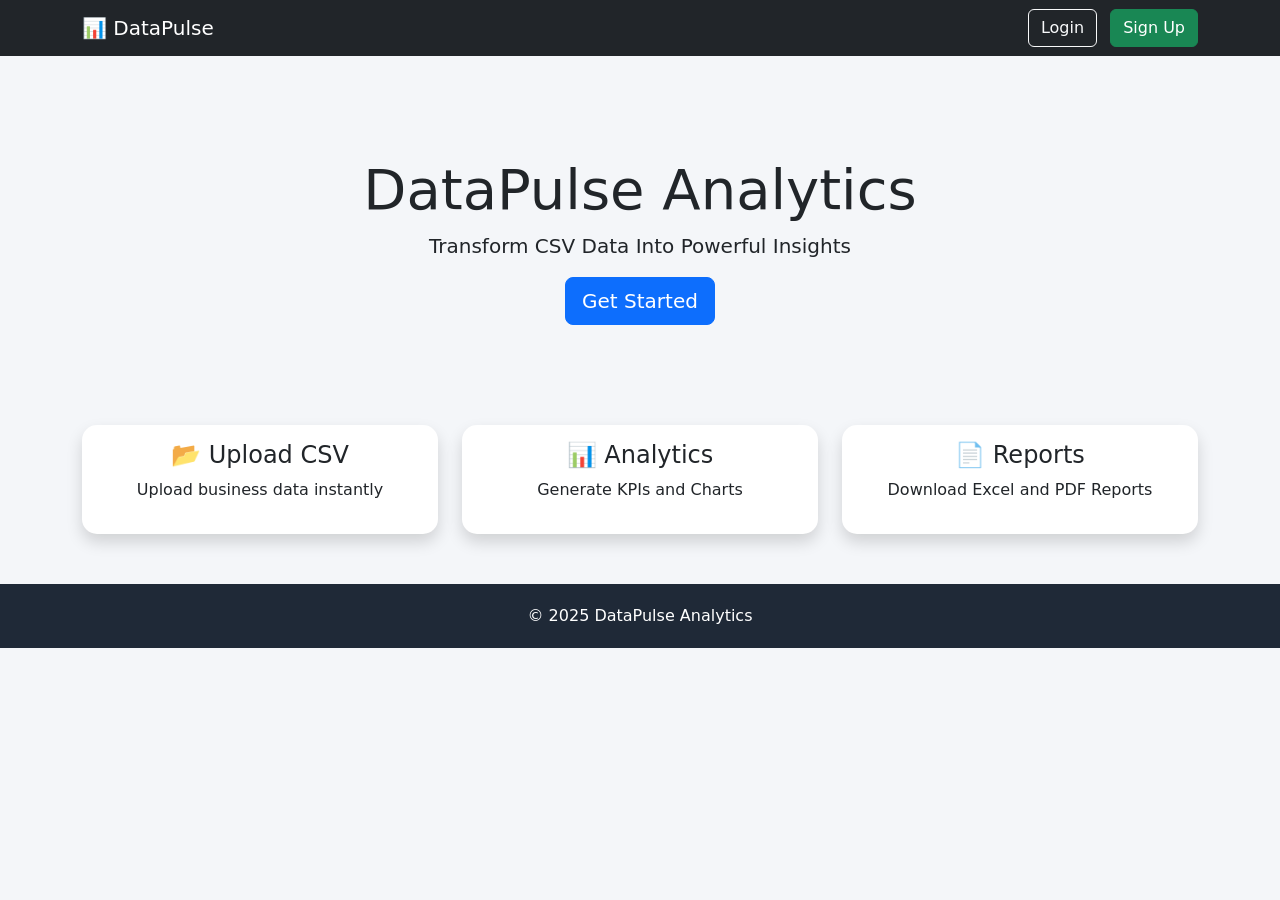
<file: templates/index.html>
<!DOCTYPE html>
<html>

<head>

<title>DataPulse Analytics</title>

<link href="https://cdn.jsdelivr.net/npm/bootstrap@5.3.3/dist/css/bootstrap.min.css" rel="stylesheet">

<style>

body{
    background:#f4f6f9;
}

.hero{
    padding:100px 20px;
    text-align:center;
}

.feature-card{
    border:none;
    border-radius:15px;
}

footer{
    background:#1f2937;
    color:white;
    padding:20px;
    margin-top:50px;
}

</style>

</head>

<body>

<nav class="navbar navbar-expand-lg navbar-dark bg-dark">

<div class="container">

<a class="navbar-brand" href="#">
📊 DataPulse
</a>

<div>

<a href="/login" class="btn btn-outline-light me-2">
Login
</a>

<a href="/signup" class="btn btn-success">
Sign Up
</a>

</div>

</div>

</nav>

<div class="hero">

<h1 class="display-4">
DataPulse Analytics
</h1>

<p class="lead">

Transform CSV Data Into Powerful Insights

</p>

<a href="/signup" class="btn btn-primary btn-lg">
Get Started
</a>

</div>

<div class="container">

<div class="row">

<div class="col-md-4">

<div class="card shadow feature-card">

<div class="card-body text-center">

<h4>📂 Upload CSV</h4>

<p>
Upload business data instantly
</p>

</div>

</div>

</div>

<div class="col-md-4">

<div class="card shadow feature-card">

<div class="card-body text-center">

<h4>📊 Analytics</h4>

<p>
Generate KPIs and Charts
</p>

</div>

</div>

</div>

<div class="col-md-4">

<div class="card shadow feature-card">

<div class="card-body text-center">

<h4>📄 Reports</h4>

<p>
Download Excel and PDF Reports
</p>

</div>

</div>

</div>

</div>

</div>

<footer class="text-center">

© 2025 DataPulse Analytics

</footer>

</body>

</html>
</file>
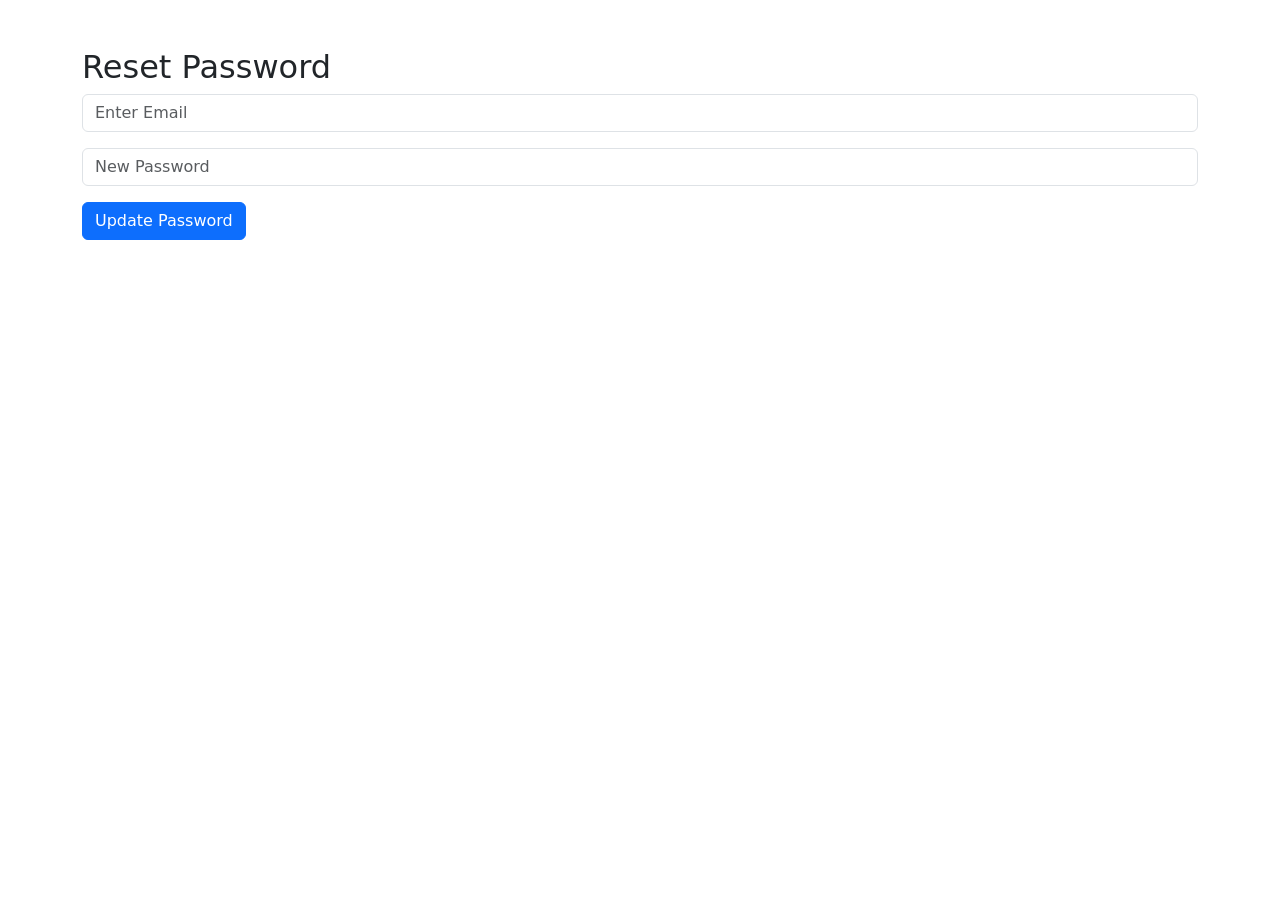
<file: templates/forgot_password.html>
<!DOCTYPE html>
<html>

<head>

<title>Forgot Password</title>

<link href="https://cdn.jsdelivr.net/npm/bootstrap@5.3.3/dist/css/bootstrap.min.css" rel="stylesheet">

</head>

<body>

<div class="container mt-5">

<h2>Reset Password</h2>

<form method="POST">

<input
type="email"
name="email"
class="form-control mb-3"
placeholder="Enter Email"
required>

<input
type="password"
name="password"
class="form-control mb-3"
placeholder="New Password"
required>

<button class="btn btn-primary">

Update Password

</button>

</form>

</div>

</body>

</html>
</file>
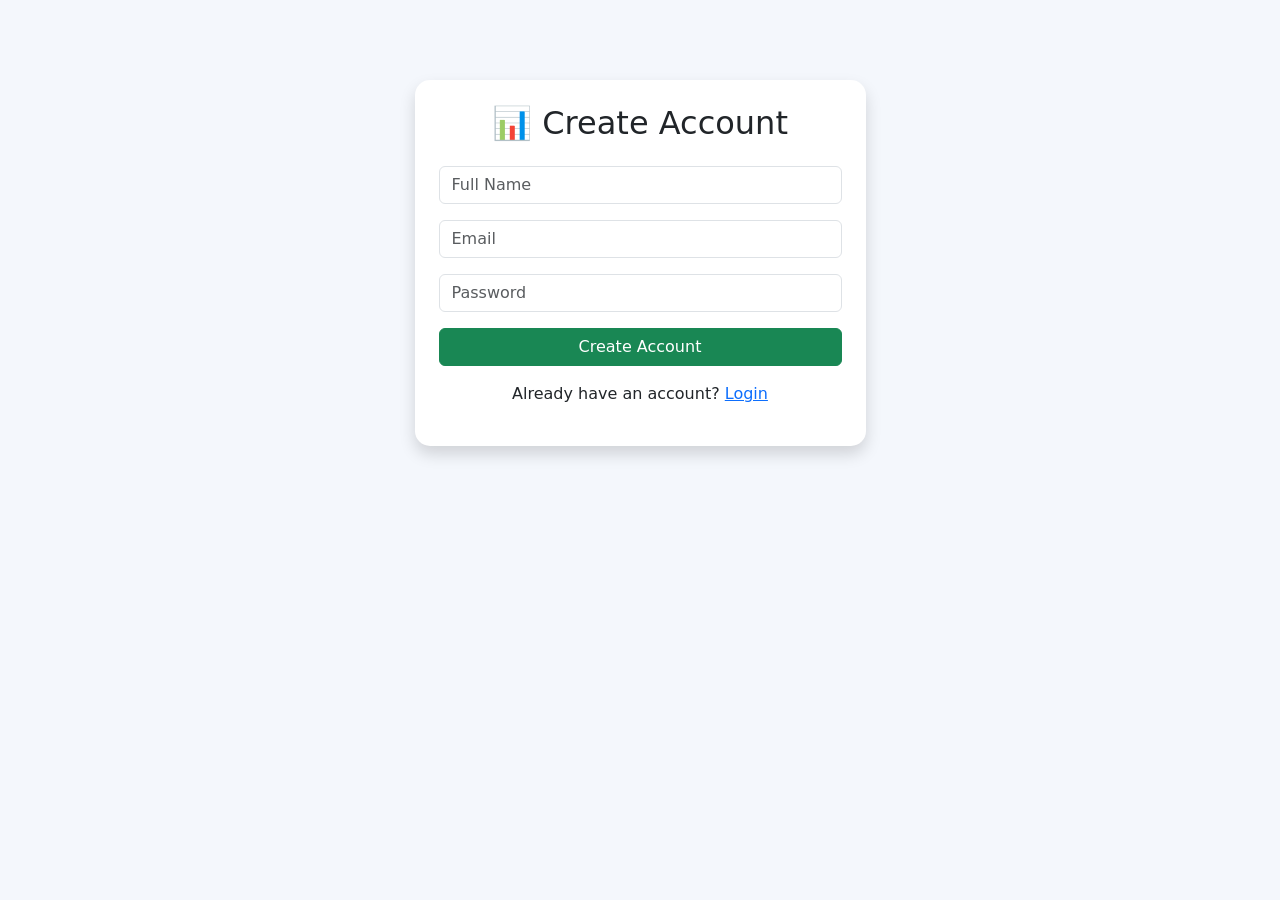
<file: templates/signup.html>
<!DOCTYPE html>
<html>
<head>

<title>DataPulse Sign Up</title>

<link href="https://cdn.jsdelivr.net/npm/bootstrap@5.3.3/dist/css/bootstrap.min.css" rel="stylesheet">

<style>

body{
    background:#f4f7fc;
}

.signup-card{
    margin-top:80px;
    border:none;
    border-radius:15px;
}

</style>

</head>

<body>

<div class="container">

<div class="row justify-content-center">

<div class="col-md-5">

<div class="card shadow signup-card">

<div class="card-body p-4">

<h2 class="text-center mb-4">

📊 Create Account

</h2>

<form method="POST">

<input
type="text"
name="name"
class="form-control mb-3"
placeholder="Full Name"
required>

<input
type="email"
name="email"
class="form-control mb-3"
placeholder="Email"
required>

<input
type="password"
name="password"
class="form-control mb-3"
placeholder="Password"
required>

<button
class="btn btn-success w-100">

Create Account

</button>

</form>

<p class="text-center mt-3">

Already have an account?

<a href="/login">
Login
</a>

</p>

</div>

</div>

</div>

</div>

</div>

</body>
</html>
</file>
